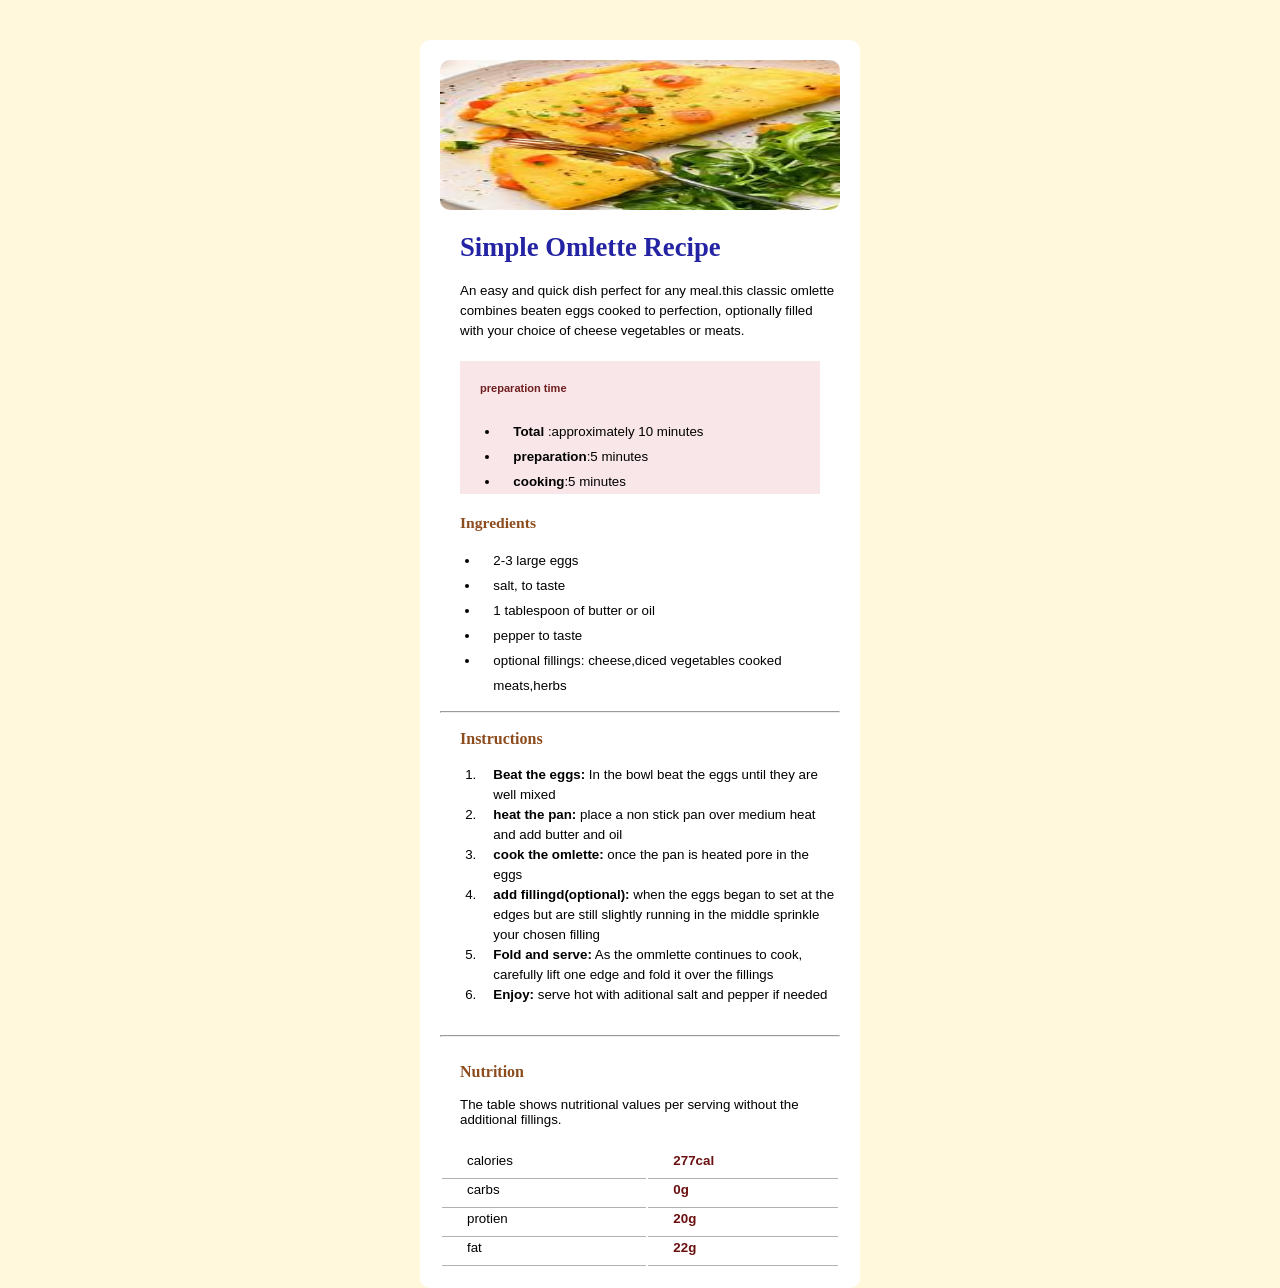
<file: index.html>
<!DOCTYPE html>
<html lang="en">
<head>
    <meta charset="UTF-8">
    <meta name="viewport" content="width=device-width, initial-scale=1.0">
    <title>simple omlette recipe</title>
    <link rel="stylesheet" href="style.css">
</head>
<body>
    <div class="container">
         <div class="center">
    <img height="150px"  width="350px"src ="omlete.jpg" >
</div>
<div class="text">
<h1>Simple Omlette Recipe</h1>
<p>An easy and quick dish perfect for any meal.this classic omlette combines beaten eggs cooked to perfection, optionally filled with your choice of cheese vegetables or meats.</p></div>
<div class="time"><h5>preparation time</h5>
    <ul>
<li><b>Total</b> :approximately 10 minutes</li>
<li><b>preparation</b>:5 minutes</li>
<li><b>cooking</b>:5 minutes</li>
    </ul>
</div>
<div class="ingred">
   <h3>Ingredients</h3>
    <ul>
        <li>2-3 large eggs</li>
        <li>salt, to taste</li>
        <li> 1 tablespoon of butter or oil</li>
        <li>pepper to taste</li>
        <li>optional fillings: cheese,diced vegetables cooked meats,herbs</li>
    </ul>
</div>
<hr> 
<div class="instruct">
<h3>Instructions</h3>
<ol>
    <li><b>Beat the eggs:</b> In the bowl beat the eggs until they are well mixed</li>
    <li><b>heat the pan:</b> place a non stick pan over medium heat and add butter and oil</li>
    <li><b>cook the omlette:</b> once the pan is heated pore in the eggs</li>
    <li><b>add fillingd(optional):</b> when the eggs began to set at the edges but are still slightly running in the middle sprinkle your chosen filling</li>
    <li><b>Fold and serve:</b> As the ommlette continues to cook, carefully lift one edge and fold it over the fillings </li>
    <li><b>Enjoy:</b> serve hot with aditional salt and pepper if needed</li>
</ol>
</div>
<hr>
<div class="diet">
    <h3>Nutrition</h3>
<p>The table shows nutritional values per serving without the additional fillings.</p>
    <table class="table">
<tr>
    <td>calories</td>
    <td class="amount" >277cal</td>
</tr>
<tr>
    <td>carbs</td>
    <td class="amount" >0g</td>
</tr>
<tr>
    <td>protien</td>
    <td class="amount"  >20g</td>
</tr>
<tr>
    <td>fat</td>
    <td class="amount" >22g</td>
</tr>
    </table>
</div>
    </div>
</body>
</html>
</file>
<file: style.css>
body{
    background-color: cornsilk;
    margin: 0;
    padding: 0;
}
.container{
    background-color: white;
     height: 100%;
    max-width: 400px;
    width: 90%;
    margin: 20px auto;
    border-radius:10px ;
      padding: 20px;
    position: relative;
    top: 20px;
    bottom: 30px;
  font-size: smaller;
}
img{
    width: 100%;
    border-radius: 10px;
}
.text h1{
    color: rgb(35, 35, 163);
    padding-left: 20px;
    font-family: 'Times New Roman', Times, serif;
}
.text p{
     font-family: Arial, Helvetica, sans-serif;
     line-height: 20px;
     padding-left: 20px;
}
.time{
    background-color:#f8e6e9;
       height:auto ; 
     margin:20px ;   
    line-height: 25px;
    font-family: Arial, Helvetica, sans-serif;
}
.time h5{
    color: rgb(112, 31, 31);
    padding-left: 20px;
    padding-top: 15px;
}
.time ul li{
    padding-left: 1em;
}
.ingred ul li{
    line-height: 25px;
    padding-left: 1em;
     font-family: Arial, Helvetica, sans-serif;
}
.ingred h3{
color:rgb(140, 76, 30);
padding-left: 20px;
}
.instruct h3{
padding-left: 20px;
color:rgb(140, 76, 30) ;
font-size: medium;
}
.instruct{
    line-height: 20px;
    padding-bottom: 10px;
}
.instruct ol li{
    padding-left: 1em;
    font-family:Arial, Helvetica, sans-serif ;
}
.diet h3{
    color: rgb(140, 76, 30);
    padding-left: 20px;
    padding-top: 10px;
    font-size: medium;
}
.diet p{
    font-family: Arial, Helvetica, sans-serif;
padding-left: 20px;
padding-bottom: 10px;
}
.table{
    width: 100%;
}
.table td{
font-family: Arial, Helvetica, sans-serif;
padding-left: 25px;
padding-bottom: 10px;
border-bottom: 1px solid rgb(179, 176, 176);
}
.amount{
    color: rgb(106, 15, 15);
    font-weight: bold;
}
@media screen and (max-width:768px){
    .container{
        width: 95%;
        padding: 15px;
    }
    .text h1{
        font-size: 24px;
    }
    text p{
        font-size: 14px;
        line-height: 22px;
    }
    .time{
        height: auto;
        padding-bottom: 10px;
    }
    .table{
        width: 100%;
    }
}
@media screen and (max-width:480px) {
    .conatiner{
        width:100%;
padding: 10px;
    }
    .text h1{
        font-size: 20px;
    }
    .ingred ul li,
    .instruct ol li,
    .diet p{
        font-size: 14px;
    }
    .table td{
        padding-left: 10px;
        font-size: 14px;
    }
}
</file>
<file: recip.css>
body{
    background-color: cornsilk;
    margin: 0;
    padding: 0;
}
.container{
    background-color: white;
     height: 100%;
    max-width: 400px;
    width: 90%;
    margin: 20px auto;
    border-radius:10px ;
      padding: 20px;
    position: relative;
    top: 20px;
    bottom: 30px;
  font-size: smaller;
}
img{
    width: 100%;
    border-radius: 10px;
}
.text h1{
    color: rgb(35, 35, 163);
    padding-left: 20px;
    font-family: 'Times New Roman', Times, serif;
}
.text p{
     font-family: Arial, Helvetica, sans-serif;
     line-height: 20px;
     padding-left: 20px;
}
.time{
    background-color:#f8e6e9;
       height:auto ; 
     margin:20px ;   
    line-height: 25px;
    font-family: Arial, Helvetica, sans-serif;
}
.time h5{
    color: rgb(112, 31, 31);
    padding-left: 20px;
    padding-top: 15px;
}
.time ul li{
    padding-left: 1em;
}
.ingred ul li{
    line-height: 25px;
    padding-left: 1em;
     font-family: Arial, Helvetica, sans-serif;
}
.ingred h3{
color:rgb(140, 76, 30);
padding-left: 20px;
}
.instruct h3{
padding-left: 20px;
color:rgb(140, 76, 30) ;
font-size: medium;
}
.instruct{
    line-height: 20px;
    padding-bottom: 10px;
}
.instruct ol li{
    padding-left: 1em;
    font-family:Arial, Helvetica, sans-serif ;
}
.diet h3{
    color: rgb(140, 76, 30);
    padding-left: 20px;
    padding-top: 10px;
    font-size: medium;
}
.diet p{
    font-family: Arial, Helvetica, sans-serif;
padding-left: 20px;
padding-bottom: 10px;
}
.table{
    width: 100%;
}
.table td{
font-family: Arial, Helvetica, sans-serif;
padding-left: 25px;
padding-bottom: 10px;
border-bottom: 1px solid rgb(179, 176, 176);
}
.amount{
    color: rgb(106, 15, 15);
    font-weight: bold;
}
@media screen and (max-width:768px){
    .container{
        width: 95%;
        padding: 15px;
    }
    .text h1{
        font-size: 24px;
    }
    text p{
        font-size: 14px;
        line-height: 22px;
    }
    .time{
        height: auto;
        padding-bottom: 10px;
    }
    .table{
        width: 100%;
    }
}
@media screen and (max-width:480px) {
    .conatiner{
        width:100%;
padding: 10px;
    }
    .text h1{
        font-size: 20px;
    }
    .ingred ul li,
    .instruct ol li,
    .diet p{
        font-size: 14px;
    }
    .table td{
        padding-left: 10px;
        font-size: 14px;
    }
}
</file>
